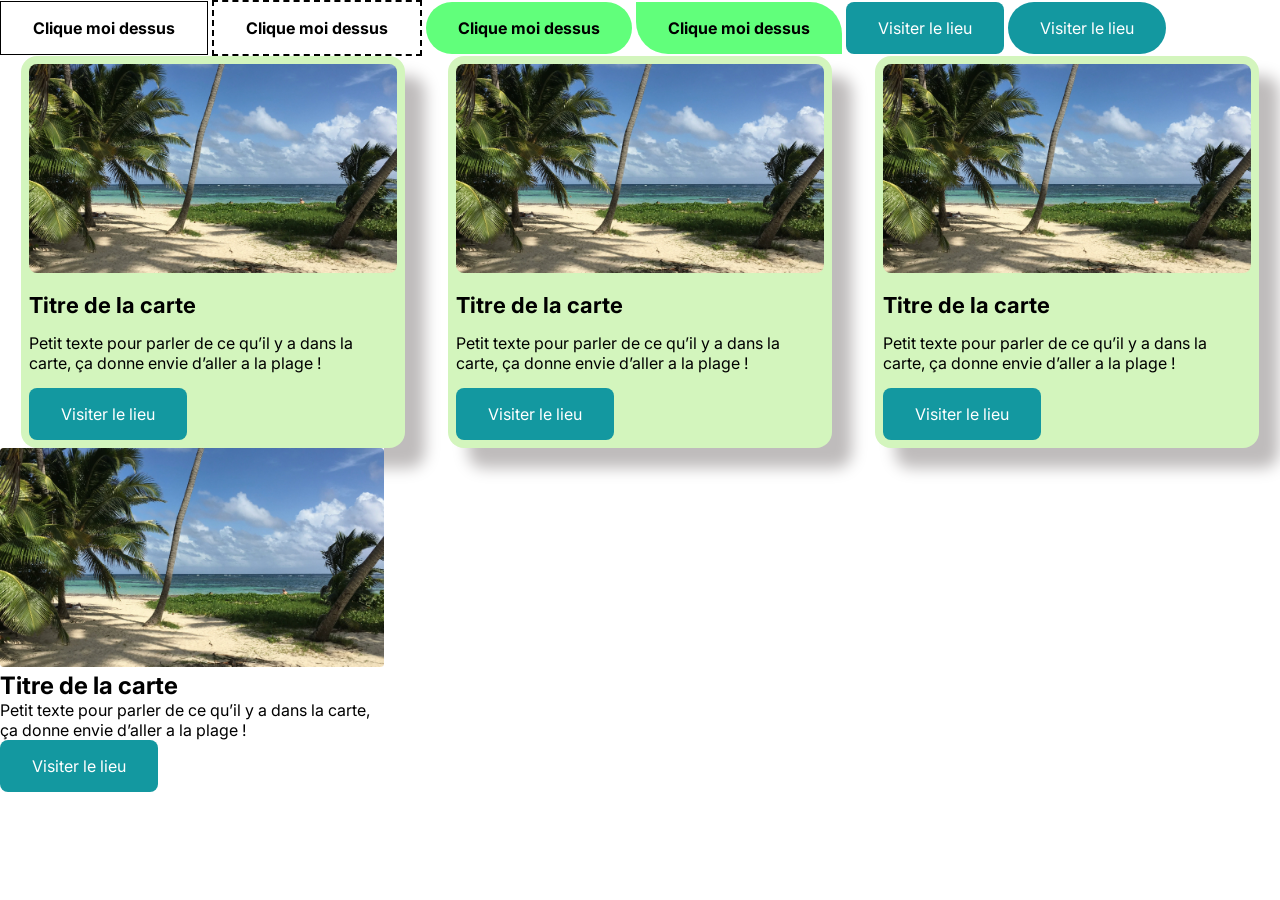
<file: composant.html>
<!DOCTYPE html>
<html lang="fr">
<head>
    <meta charset="UTF-8">
    <meta name="viewport" content="width=device-width, initial-scale=1.0">
    <title>Document</title>
    <link rel="stylesheet" href="style-composant.css">
</head>
<body>
    <!-- Bouton 1 -->
    <a href=""class="btn bold black border-solid-black ">Clique moi dessus</a>
    <!-- Bouton 2 --> 
    <a href=""class="btn bold black border-dashed-black">Clique moi dessus</a>
    <!-- Bouton 3 --> 
    <a href=""class="btn bold black fond-vert gellule">Clique moi dessus</a>
    <!-- Bouton 4 --> 
    <a href=""class="btn bold black fond-vert radius-0-32 ">Clique moi dessus</a>
    <!-- Bouton 5 --> 
    <a href=""class="btn white fond-bleu radius-8 ">Visiter le lieu</a>
    <!-- Bouton 6 --> 
    <a href=""class="btn white fond-bleu gellule ">Visiter le lieu</a>
    <!-- carte 1 -->
     <section class="flex">
        <div class="card">
        <img class="radius-8"src="asset/voyage.jpg" alt="" width="100%">
        <h2 class="inter font-size-22 mgt-15">Titre de la carte</h2>
        <p class="inter font-size-16 mgt-15">Petit texte pour parler de ce qu’il y a dans la carte, ça donne envie d’aller a la plage !
</p>
        <a href="" class="btn bg-bleu radius-8 white inter mgt-15">Visiter le lieu</a>
     </div>
     <!-- carte 2 -->
     <div class="card">
        <img class="radius-8"src="asset/voyage.jpg" alt="" width="100%">
        <h2 class="inter font-size-22 mgt-15">Titre de la carte</h2>
        <p class="inter font-size-16 mgt-15">Petit texte pour parler de ce qu’il y a dans la carte, ça donne envie d’aller a la plage !
</p>
        <a href="" class="btn bg-bleu radius-8 white inter mgt-15">Visiter le lieu</a>
     </div>
     <!-- carte 3 -->
     <div class="card">
        <img class="radius-8"src="asset/voyage.jpg" alt="" width="100%">
        <h2 class="inter font-size-22 mgt-15">Titre de la carte</h2>
        <p class="inter font-size-16 mgt-15">Petit texte pour parler de ce qu’il y a dans la carte, ça donne envie d’aller a la plage !</p>
        <a href="" class="btn bg-bleu radius-8 white inter mgt-15">Visiter le lieu</a>
     </div>
     </section>
     <section>
        <div class="w-30">
            <img src="asset/voyage.jpg" alt="" class="w-100">
            <h2 class="inter">Titre de la carte</h2>
            <p class="inter">Petit texte pour parler de ce qu’il y a dans la carte, ça donne envie d’aller a la plage !</p>
            <a href="" class="btn bg-bleu white radius-8 inter">Visiter le lieu</a>
        </div>
     </section>
</body> 
</html>
</file>
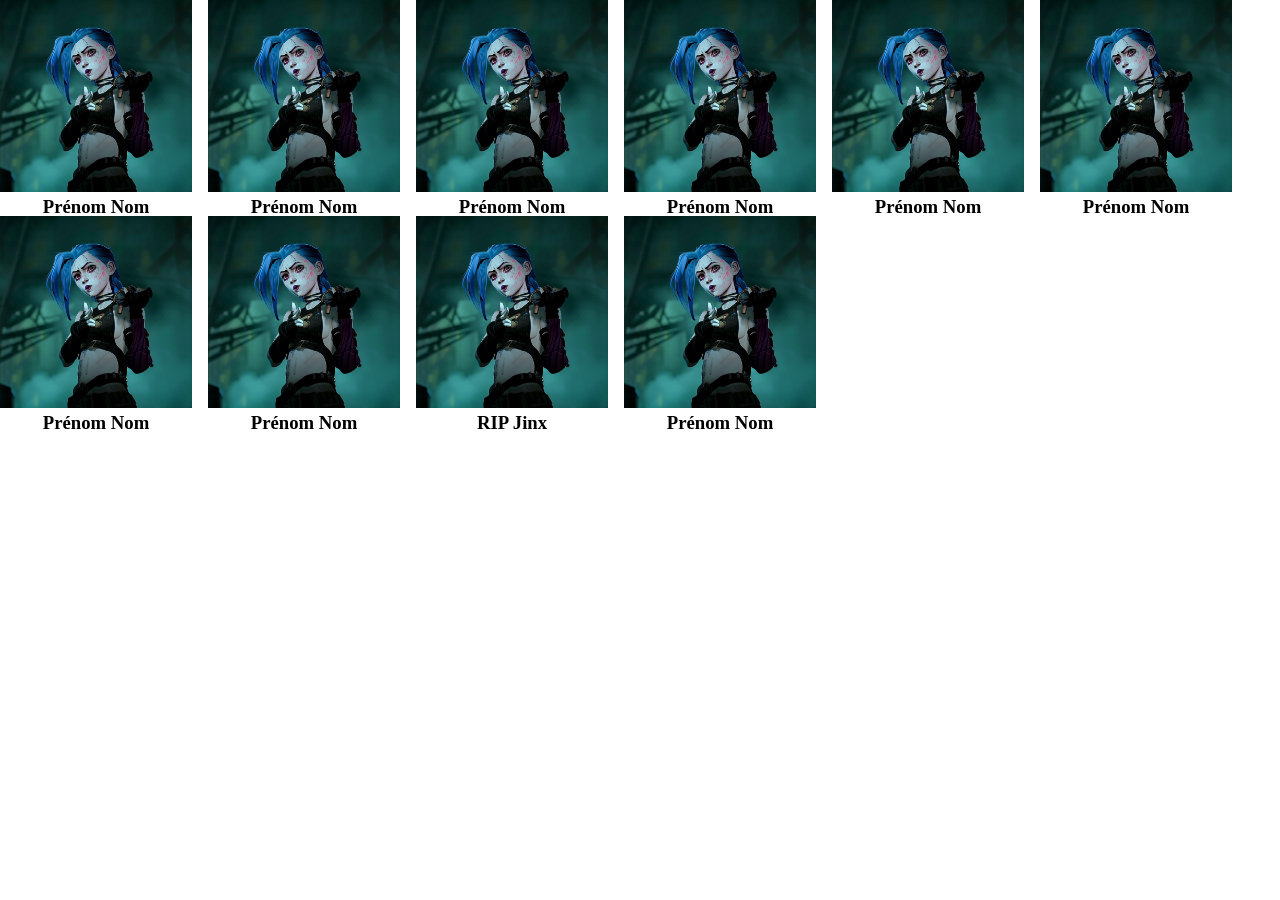
<file: flexbox.html>
<!DOCTYPE html>
<html lang="en">

<head>
    <meta charset="UTF-8">
    <meta name="viewport" content="width=device-width, initial-scale=1.0">
    <title>Flexbox</title>
    <link rel="stylesheet" href="style-flexbox.css">
</head>

<body>
<!--
    <section class="flex gap-16 justify-center">

        <div class="red"></div>
        <div class="green"></div>
        <div class="blue"></div>
        <div class="red"></div>
        <div class="green"></div>
        <div class="blue"></div>
        <div class="red"></div>
        <div class="green"></div>
        <div class="blue"></div>
    

    </section>
-->
    <section class="flex gap-16">

<div class="w-15">
    <img src="asset/Jinx PP.jpg" alt="" class="w-100">
    <h3 class="txt-center">Prénom Nom</h3>

</div>
<div class="w-15">
    <img src="asset/Jinx PP.jpg" alt="" class="w-100">
    <h3 class="txt-center">Prénom Nom</h3>

</div>
<div class="w-15">
    <img src="asset/Jinx PP.jpg" alt="" class="w-100">
    <h3 class="txt-center">Prénom Nom</h3>

</div>
<div class="w-15">
    <img src="asset/Jinx PP.jpg" alt="" class="w-100">
    <h3 class="txt-center">Prénom Nom</h3>

</div>
<div class="w-15">
    <img src="asset/Jinx PP.jpg" alt="" class="w-100">
    <h3 class="txt-center">Prénom Nom</h3>

</div>
<div class="w-15">
    <img src="asset/Jinx PP.jpg" alt="" class="w-100">
    <h3 class="txt-center">Prénom Nom</h3>

</div>
<div class="w-15">
    <img src="asset/Jinx PP.jpg" alt="" class="w-100">
    <h3 class="txt-center">Prénom Nom</h3>

</div>
<div class="w-15">
    <img src="asset/Jinx PP.jpg" alt="" class="w-100">
    <h3 class="txt-center">Prénom Nom</h3>

</div>
<div class="w-15">
    <img src="asset/Jinx PP.jpg" alt="" class="w-100">
    <h3 class="txt-center">RIP Jinx</h3>

</div>
<div class="w-15">
    <img src="asset/Jinx PP.jpg" alt="" class="w-100">
    <h3 class="txt-center">Prénom Nom</h3>

</div>

    </section>

</body>

</html>
</file>
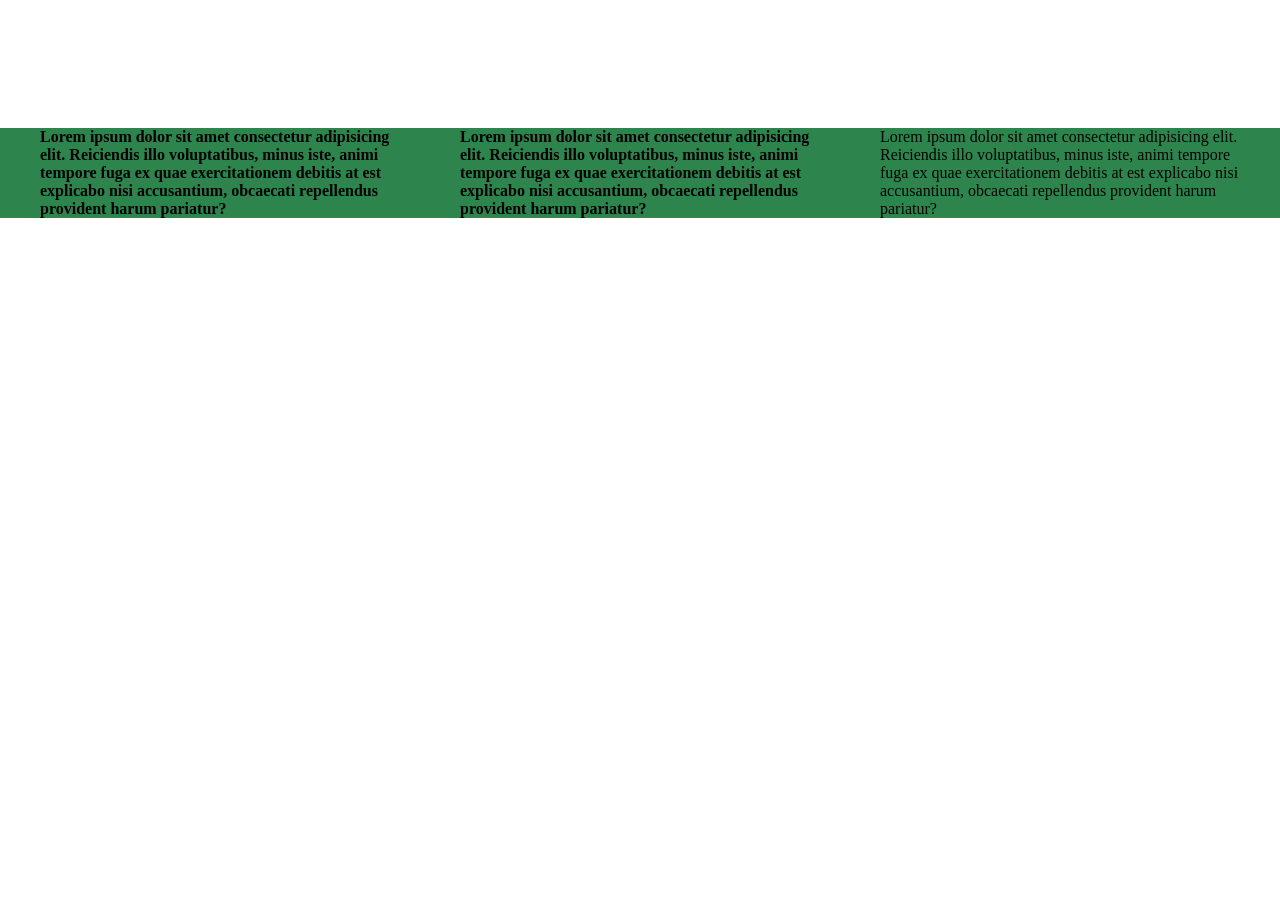
<file: framework.html>
<!DOCTYPE html>
<html lang="fr">

<head>
    <meta charset="UTF-8">
    <meta name="viewport" content="width=device-width, initial-scale=1.0">
    <title>Mon framework</title>
    <link rel="stylesheet" href="style-framework.css">
</head>

<body>
    <section class="bg-green">
        <div class="flex space-between mt-128 container-1200">
            <p class="w-30 bold">Lorem ipsum dolor sit amet consectetur adipisicing elit. Reiciendis illo voluptatibus,
                minus iste, animi tempore fuga ex quae exercitationem debitis at est explicabo nisi accusantium,
                obcaecati repellendus provident harum pariatur?</p>

            <p class="w-30 bold">Lorem ipsum dolor sit amet consectetur adipisicing elit. Reiciendis illo voluptatibus,
                minus iste, animi tempore fuga ex quae exercitationem debitis at est explicabo nisi accusantium,
                obcaecati repellendus provident harum pariatur?</p>

            <p class="w-30">Lorem ipsum dolor sit amet consectetur adipisicing elit. Reiciendis illo voluptatibus, minus
                iste, animi tempore fuga ex quae exercitationem debitis at est explicabo nisi accusantium, obcaecati
                repellendus provident harum pariatur?</p>
        </div>
    </section>
</body>

</html>
</file>
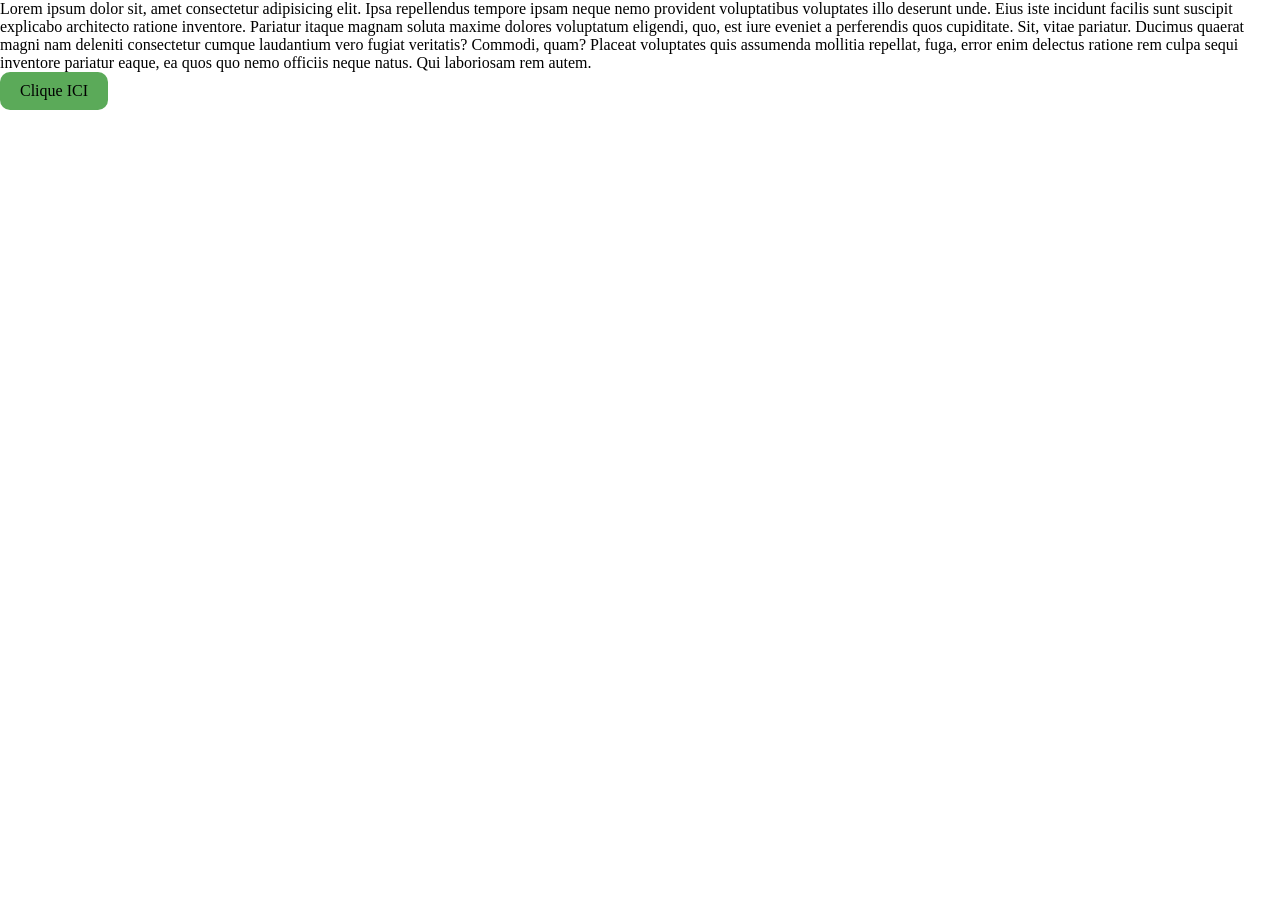
<file: modele-boite.html>
<!DOCTYPE html>
<html lang="fr">
<head>
    <meta charset="UTF-8">
    <meta name="viewport" content="width=device-width, initial-scale=1.0">
    <title>Document</title>
    <link rel="stylesheet" href="style-modele-boite.css">
</head>
<body>
    <p>Lorem ipsum dolor sit, amet consectetur adipisicing elit. Ipsa repellendus tempore ipsam neque nemo provident voluptatibus voluptates illo deserunt unde. Eius iste incidunt facilis sunt suscipit explicabo architecto ratione inventore.
    Pariatur itaque magnam soluta maxime dolores voluptatum eligendi, quo, est iure eveniet a perferendis quos cupiditate. Sit, vitae pariatur. Ducimus quaerat magni nam deleniti consectetur cumque laudantium vero fugiat veritatis?
    Commodi, quam? Placeat voluptates quis assumenda mollitia repellat, fuga, error enim delectus ratione rem culpa sequi inventore pariatur eaque, ea quos quo nemo officiis neque natus. Qui laboriosam rem autem.</p>
    <a href="" class="btn">Clique ICI</a>

</body>
</html>
</file>
<file: style-composant.css>
@import url('https://fonts.googleapis.com/css2?family=Inter:ital,opsz,wght@0,14..32,100..900;1,14..32,100..900&display=swap');
*{
    margin: 0;
    padding: 0;
    box-sizing: border-box;
}
.btn{
text-decoration: none;
padding: 16px 32px;
display:inline-block;
font-family: "Inter", sans-serif;
}
*{
margin: 0;
padding: 0;
box-sizing:border-box; 
}

.btn{
    font-family: "Inter" sans-serif;
    display: inline-block;
    padding: 16px 32px;
    text-decoration: none;
}
.bold{
    font-weight: 700;
}
.black{
    color: black;
}
.white{color: white;}
.fond-vert{background-color: #61FF7B;}
.fond-bleu{background-color: #1398A0;}
.gellule{border-radius: 400px;}
.radius-8{border-radius: 8px;}
.radius-0-32{border-radius: 0px 32px;}
.border-solid-black{border: solid black 1px;}
.border-dashed-black{border:dashed black 2px;}

/* Carte*/
.card{
    background-color: #d3f5bd;
    width: 30%;
    padding:8px ;
    border-radius: 16px;
    box-shadow: 20px 20px 15px #bfbcbc;
}
.bg-bleu{background-color: #1398A0;}
.inter{font-family: "Inter", sans-serif;}
.font-size-22{font-size: 22px;}
.font-size-16{font-size: 16px;}
.mgt-15{margin-top: 15px;}
.w-100{width: 100%;}
.w-30{width: 30%;}
.flex{
    display: flex;
    flex-wrap: wrap;
    justify-content:space-around
}
</file>
<file: style-flexbox.css>
*{
    margin: 0;
    padding:0;
    box-sizing: border-box;
}
.red{background-color: red;}
.green{background-color: green;}
.blue{background-color: blue;}
div{
    width: 200px;
    height: 200px;
}
.flex{
    display: flex;
    flex-wrap: wrap;
}
.space-between{
    justify-content: space-between;
}
.space-around{
    justify-content: space-around;
}
.gap-16{
    gap: 16px;
}
.justify-center{
    justify-content: center;
}
.w-100{
    width: 100%;
}
.w-15{
    width: 15%;
}
.txt-center{text-align: center;}
</file>
<file: style-framework.css>
/*----------------------------------
         IMPORT DE LA TYPO
-----------------------------------*/


/*----------------------------------
                 RESET
-----------------------------------*/

*{
    margin: 0; /*pas de marges par défaut*/
    padding: 0; /*pas de padding par défaut*/
    box-sizing: border-box; /*Ne change pas la taille de la boîte si j'ajoute des paddings ou des border, je garde le controle de ma boîte*/
}

/*----------------------------------
                TEXTE
-----------------------------------*/

.decoration-none{
    text-decoration: none;/* Retirer la ligne sous le texte*/
}
.list-type-none{
    list-style: none;/*Retirer les puces des listes*/
}
.bold{
    font-weight: 800;/*Mettre en gras*/
}
.text-center{
    text-align: center;/*Centrer texte*/
}
.uppercase{
    text-transform: uppercase;/*Mettre en majuscule*/
}

/*----------------------------------
             DIMENSIONS
-----------------------------------*/

.w-100{
    width: 100%;
}
.w-50{
    width: 50%;
}
.w-48{
    width: 48%;
}
.w-30{
    width: 30%;
}
.w-25{
    width: 25%;
}
.w-20{
    width: 20%;
}

/*----------------------------------
             FLEX BOX
-----------------------------------*/

.flex{
    display: flex;
    flex-wrap: wrap;
}
.space-between{
    justify-content: space-between;
}
.align-center{
    align-items: center;
}
.justify-center{
    justify-content: center;
}
.gap-8{
    gap: 8;
}
.gap-16{
    gap: 16;
}
.gap-32{
    gap: 32;
}

/*----------------------------------
         MARGIN ET PADDING
-----------------------------------*/

.mt-16{
    margin-top: 16px;
}
.mb-16{
    margin-bottom: 16px;
}
.mt-32{
    margin-top: 32px;
}
.mb-32{
    margin-bottom: 32px;
}
.mt-16{
    margin-top: 16px;
}
.mt-128{
    margin-top: 128px;
}
.pt-16{
    padding-top: 16px;
}
.pb-16{
    padding-bottom: 16px;
}
.pt-128{
    padding-top: 128px;
}

/*----------------------------------
            CONTAINER
-----------------------------------*/
.container-1200{
max-width: 1200px;
margin-left: auto;
margin-right: auto;
}
.bg-green{
    background-color: #2d854d;
}
</file>
<file: style-modele-boite.css>
*{
padding: 0;
margin: 0;
box-sizing: border-box;
}
.btn{
    text-decoration: none;
    background-color: #5baa59;
    padding: 10px 20px;
    border-radius: 10px;
    display: inline-block;
    color: black;
}
</file>
